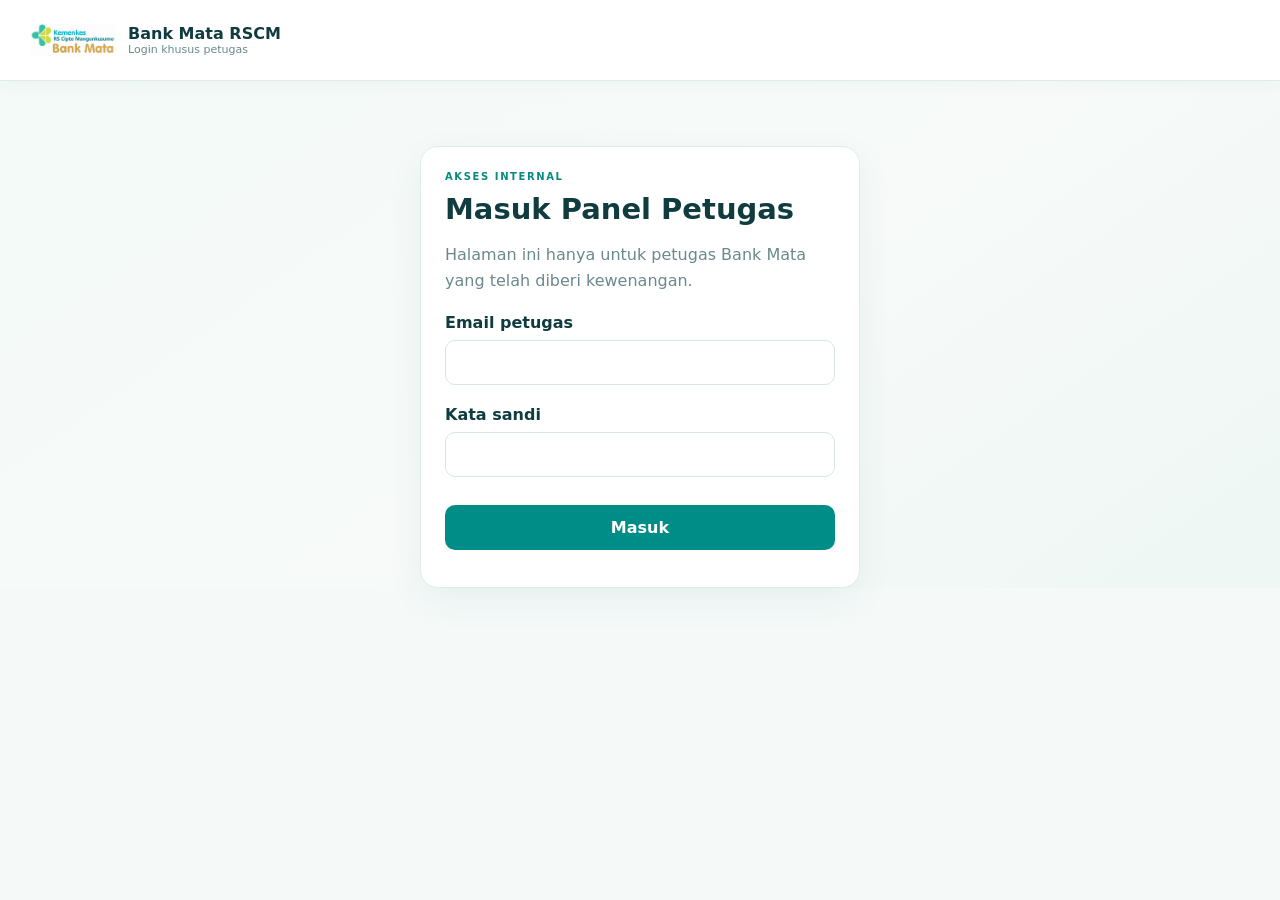
<file: index.html>
<!doctype html><html lang="id"><head><meta charset="utf-8"><meta name="viewport" content="width=device-width,initial-scale=1"><meta name="robots" content="noindex,nofollow"><title>Login Petugas | Bank Mata RSCM</title><link rel="stylesheet" href="./admin.css"></head><body><header class="header"><div class="brand"><img src="./Logo%20Bank%20Mata.png" alt="Logo Bank Mata"><div><strong>Bank Mata RSCM</strong><small>Login khusus petugas</small></div></div></header><main><section class="login card"><div class="pill">AKSES INTERNAL</div><h1>Masuk Panel Petugas</h1><p>Halaman ini hanya untuk petugas Bank Mata yang telah diberi kewenangan.</p><form id="loginForm"><label>Email petugas<input id="email" type="email" autocomplete="username" required></label><label>Kata sandi<input id="password" type="password" autocomplete="current-password" required></label><button class="primary" id="loginButton">Masuk</button></form><p id="loginMessage" role="status" aria-live="polite"></p></section></main><script src="./supabase-config.js"></script><script type="module" src="./login.js"></script></body></html>
</file>
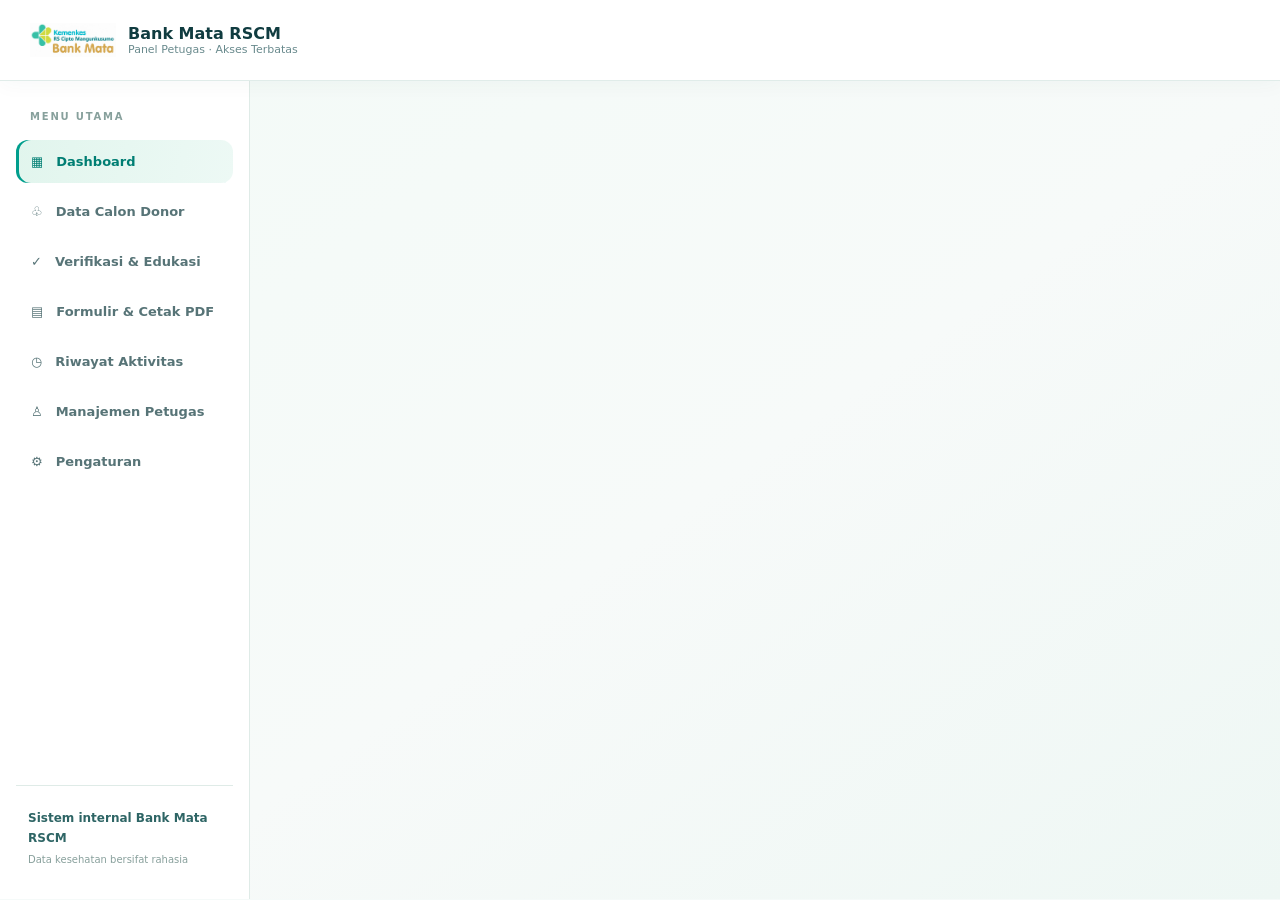
<file: admin.html>
<!doctype html><html lang="id"><head><meta charset="utf-8"><meta name="viewport" content="width=device-width,initial-scale=1"><meta name="robots" content="noindex,nofollow"><title>Panel Petugas | Bank Mata RSCM</title><link rel="stylesheet" href="./admin.css"></head><body>
<header class="header"><button id="menuToggle" class="outline menu-toggle" type="button" aria-label="Buka navigasi" aria-expanded="false">☰</button><div class="brand"><img src="./Logo%20Bank%20Mata.png" alt="Logo Bank Mata"><div><strong>Bank Mata RSCM</strong><small>Panel Petugas · Akses Terbatas</small></div></div><div id="account" hidden><span id="staffEmail"></span><button id="logout" class="outline">Keluar</button></div></header>
<div class="workspace"><aside id="sidebar" class="sidebar"><div class="side-title">MENU UTAMA</div><nav aria-label="Navigasi panel"><button class="nav-link active" data-view="overview" aria-current="page">▦ <span>Dashboard</span></button><button class="nav-link" data-view="donors">♧ <span>Data Calon Donor</span></button><button class="nav-link" data-view="verification">✓ <span>Verifikasi &amp; Edukasi</span></button><button class="nav-link" data-view="documents">▤ <span>Formulir &amp; Cetak PDF</span></button><button class="nav-link" data-view="history">◷ <span>Riwayat Aktivitas</span></button><button class="nav-link" data-view="staff">♙ <span>Manajemen Petugas</span></button><button class="nav-link" data-view="settings">⚙ <span>Pengaturan</span></button></nav><div class="side-foot">Sistem internal Bank Mata RSCM<br><small>Data kesehatan bersifat rahasia</small></div></aside><main class="main-content">
<section id="dashboard" hidden><div class="heading"><div><div class="pill" id="viewEyebrow">PUSAT OPERASIONAL</div><h1 id="viewTitle">Dashboard Bank Mata</h1><p id="viewSubtitle">Ringkasan pendaftaran dan tindak lanjut calon donor.</p></div><button class="outline" id="refresh">Muat ulang</button></div>
<div class="metrics" id="metricsPanel"><article class="metric"><span>Total terdaftar</span><strong id="total">—</strong></article><article class="metric"><span>Menunggu tinjauan</span><strong id="submitted">—</strong></article><article class="metric"><span>Menunggu edukasi</span><strong id="education">—</strong></article><article class="metric"><span>Selesai</span><strong id="completed">—</strong></article></div>
<div class="card records-card" id="recordsPanel"><div class="toolbar"><h2 id="recordsTitle">Daftar Registrasi</h2><div class="filters"><input id="search" placeholder="Cari nama / nomor (halaman ini)" aria-label="Cari nama atau nomor"><select id="status"><option value="">Semua status</option><option value="submitted">Baru</option><option value="under_review">Ditinjau</option><option value="education_pending">Menunggu edukasi</option><option value="ready_to_print">Siap dicetak</option><option value="completed">Selesai</option><option value="cancelled">Dibatalkan</option></select></div></div><div class="tablewrap"><table><thead><tr><th>Nomor</th><th>Nama calon donor</th><th>Tanggal</th><th>Status</th><th>Aksi</th></tr></thead><tbody id="rows"></tbody></table></div><div class="pagination"><span id="pageInfo"></span><button id="previous" class="outline">Sebelumnya</button><button id="following" class="outline">Berikutnya</button></div><p id="dataMessage" role="status"></p></div><section id="infoPanel" class="card info-panel" hidden><div class="info-icon" aria-hidden="true">✦</div><h2 id="infoTitle"></h2><p id="infoText"></p><p class="note">Fitur ini belum diaktifkan. Tidak ada perubahan data yang dilakukan dari halaman ini.</p></section></section>
<dialog id="detail"><div class="dialogHead"><h2>Detail registrasi</h2><button id="closeDetail" class="outline">Tutup</button></div><div id="detailContent" class="details"></div><p class="note">Edukasi, verifikasi dan tanda tangan basah tetap diperlukan. Perubahan status dan PDF akan dikembangkan pada tahap berikutnya.</p></dialog>
</main></div><script src="./supabase-config.js"></script><script type="module" src="./admin.js"></script></body></html>
</file>
<file: admin.css>
:root{font-family:Inter,system-ui,-apple-system,sans-serif;color:#16434b;background:#f5faf9}*{box-sizing:border-box}body{margin:0}button,input,select{font:inherit}button{cursor:pointer}.header{background:white;border-bottom:1px solid #e0ece9;padding:13px max(4%,calc((100% - 1250px)/2));display:flex;justify-content:space-between;align-items:center;gap:15px}.brand{display:flex;align-items:center;gap:12px}.brand img{width:70px;height:56px;object-fit:contain}.brand strong{display:block}.brand small{display:block;color:#698a8d;font-size:12px}#account{display:flex;align-items:center;gap:15px;font-size:13px}#account[hidden],section[hidden]{display:none!important}main{max-width:1240px;margin:35px auto;padding:0 20px}.card{background:white;border:1px solid #e0eeea;border-radius:18px;padding:24px;box-shadow:0 12px 36px #174a4410}.login{max-width:440px;margin:65px auto}.pill{font-size:11px;letter-spacing:.12em;font-weight:800;color:#078a7f}h1{font-size:29px;margin:10px 0}h2{font-size:19px}p{color:#6b898c;line-height:1.6}label{display:block;font-weight:650;margin:20px 0 8px}input,select{border:1px solid #d7e7e4;border-radius:10px;padding:12px;background:white;max-width:100%;width:100%;outline-color:#078a7f}label input{margin-top:8px}.primary{background:#008d87;color:white;border:0;padding:13px 20px;border-radius:10px;font-weight:700}.login .primary{width:100%;margin-top:20px}.outline{background:white;color:#16736e;border:1px solid #b9d9d3;border-radius:10px;padding:10px 14px}.heading,.toolbar,.pagination,.dialogHead{display:flex;justify-content:space-between;align-items:center;gap:15px;flex-wrap:wrap}.metrics{display:grid;grid-template-columns:repeat(4,1fr);gap:15px;margin:24px 0}.metric{background:white;border:1px solid #e0eeea;border-radius:16px;padding:20px}.metric span{font-size:13px;color:#6b898c}.metric strong{display:block;font-size:31px;margin-top:12px}.filters{display:flex;gap:10px}.filters input{min-width:250px}.tablewrap{overflow:auto}table{width:100%;border-collapse:collapse;text-align:left;font-size:14px}th,td{padding:15px 12px;border-bottom:1px solid #edf3f1}th{color:#6c8588;font-size:12px}td button{color:#078a7f;border:0;background:transparent;font-weight:700}.pagination{margin-top:20px;justify-content:flex-end;font-size:13px}.pagination span{margin-right:auto}dialog{border:1px solid #d7e7e4;border-radius:18px;width:min(650px,95vw);max-height:85vh;overflow:auto;padding:25px;box-shadow:0 20px 80px #123b3955}dialog::backdrop{background:#102f37aa}.details{display:grid;grid-template-columns:1fr 1fr;gap:14px}.details div{padding:12px;background:#f5faf9;border-radius:10px;overflow-wrap:anywhere}.details small{display:block;color:#6c8588;margin-bottom:6px}.note{font-size:13px}#dataMessage,#loginMessage{font-size:13px}@media(max-width:720px){.metrics{grid-template-columns:repeat(2,1fr)}.filters{width:100%;flex-direction:column}.filters input{min-width:0}.details{grid-template-columns:1fr}.header{padding:10px}.brand img{width:48px}#staffEmail{display:none}}
/* Premium operational workspace */
:root{--deep:#103c40;--teal:#008d82;--mint:#e8f5f0;--line:#dfebe7;--muted:#698588}
body{background:linear-gradient(145deg,#f3faf7 0%,#f7faf9 55%,#eef7f4 100%);color:var(--deep)}
.header{position:sticky;top:0;z-index:20;max-width:none;padding:12px 30px;box-shadow:0 3px 20px #0e51400a}
.brand img{width:86px;height:56px}.brand strong{font-size:16px}.brand small{font-size:11px}
.workspace{display:grid;grid-template-columns:250px minmax(0,1fr);min-height:calc(100vh - 82px)}
.sidebar{background:#fff;border-right:1px solid var(--line);padding:30px 16px;display:flex;flex-direction:column;gap:18px;min-height:calc(100vh - 82px)}
.sidebar[hidden]{display:none!important}.side-title{font-size:10px;letter-spacing:.18em;font-weight:800;color:#87a09c;padding:0 14px}
.sidebar nav{display:grid;gap:7px}.nav-link{display:flex;align-items:center;gap:13px;width:100%;padding:14px 15px;border:0;background:transparent;border-radius:12px;color:#577477;text-align:left;font-size:13px;font-weight:650;transition:background .15s,color .15s}
.nav-link:hover,.nav-link:focus-visible{background:#f0f8f5;color:#007c73}.nav-link.active{background:linear-gradient(105deg,#e1f5ed,#edf9f5);color:#007e73;box-shadow:inset 3px 0 #009e8d}
.side-foot{margin-top:auto;border-top:1px solid var(--line);padding:22px 12px 0;font-size:12px;font-weight:700;color:#2e6565;line-height:1.7}.side-foot small{color:#88a09c;font-weight:400}
.main-content{width:100%;max-width:1500px;margin:0 auto;padding:36px clamp(18px,3vw,48px) 65px;min-width:0}
.heading{margin-bottom:28px}.heading h1{font-size:clamp(26px,2.6vw,36px);letter-spacing:-.04em;margin:9px 0}.heading p{margin:0}.pill{font-size:10px;letter-spacing:.16em}
.metrics{margin:0 0 24px;gap:18px}.metric{border-radius:18px;padding:25px;box-shadow:0 10px 30px #19483c09;position:relative;overflow:hidden}.metric:before{content:"";position:absolute;left:0;top:0;width:100%;height:4px;background:linear-gradient(90deg,#008f82,#b2e2be)}.metric strong{font-size:38px;letter-spacing:-.05em}
.records-card{padding:28px;border-radius:20px}.toolbar{margin-bottom:15px}.toolbar h2{font-size:18px}.tablewrap th{background:#f7fbf9;color:#62817f}.tablewrap td{color:#31575a}.tablewrap tbody tr:hover{background:#f8fcfa}
.outline:hover{background:#ecf8f3}.primary:hover{background:#00746d}
.info-panel{max-width:850px;min-height:280px;padding:38px}.info-icon{display:grid;place-items:center;width:54px;height:54px;background:#e3f5ec;border-radius:16px;color:#008c7e;font-size:28px}.info-panel h2{margin-top:24px}.info-panel .note{border-top:1px solid var(--line);padding-top:18px}
.menu-toggle{display:none}
[hidden]{display:none!important}
@media(max-width:1000px){.workspace{grid-template-columns:215px minmax(0,1fr)}.sidebar{padding:22px 10px}.nav-link{padding:12px 10px;font-size:12px}.metrics{grid-template-columns:repeat(2,minmax(0,1fr))}.filters input{min-width:180px}}
@media(max-width:720px){.header{padding:10px 15px}.menu-toggle{display:inline-flex}.workspace{display:block}.sidebar{display:none;position:fixed;top:77px;bottom:0;left:0;width:min(280px,85vw);z-index:25;box-shadow:15px 0 45px #123c3420;overflow:auto}.sidebar.open{display:flex}.main-content{padding:26px 15px 50px}.metrics{gap:10px}.metric{padding:17px}.metric strong{font-size:30px}.records-card{padding:17px}.filters{width:100%}.heading{align-items:flex-start}.heading h1{font-size:27px}.brand img{width:60px}.brand strong{font-size:13px}.side-foot{margin-top:15px}}

.ktp-section{grid-column:1/-1;background:#f0f8f5;border:1px solid #d5e9df;border-radius:14px;padding:18px}.ktp-section h3{margin:0 0 8px}.ktp-section p{margin:0 0 12px}
</file>
